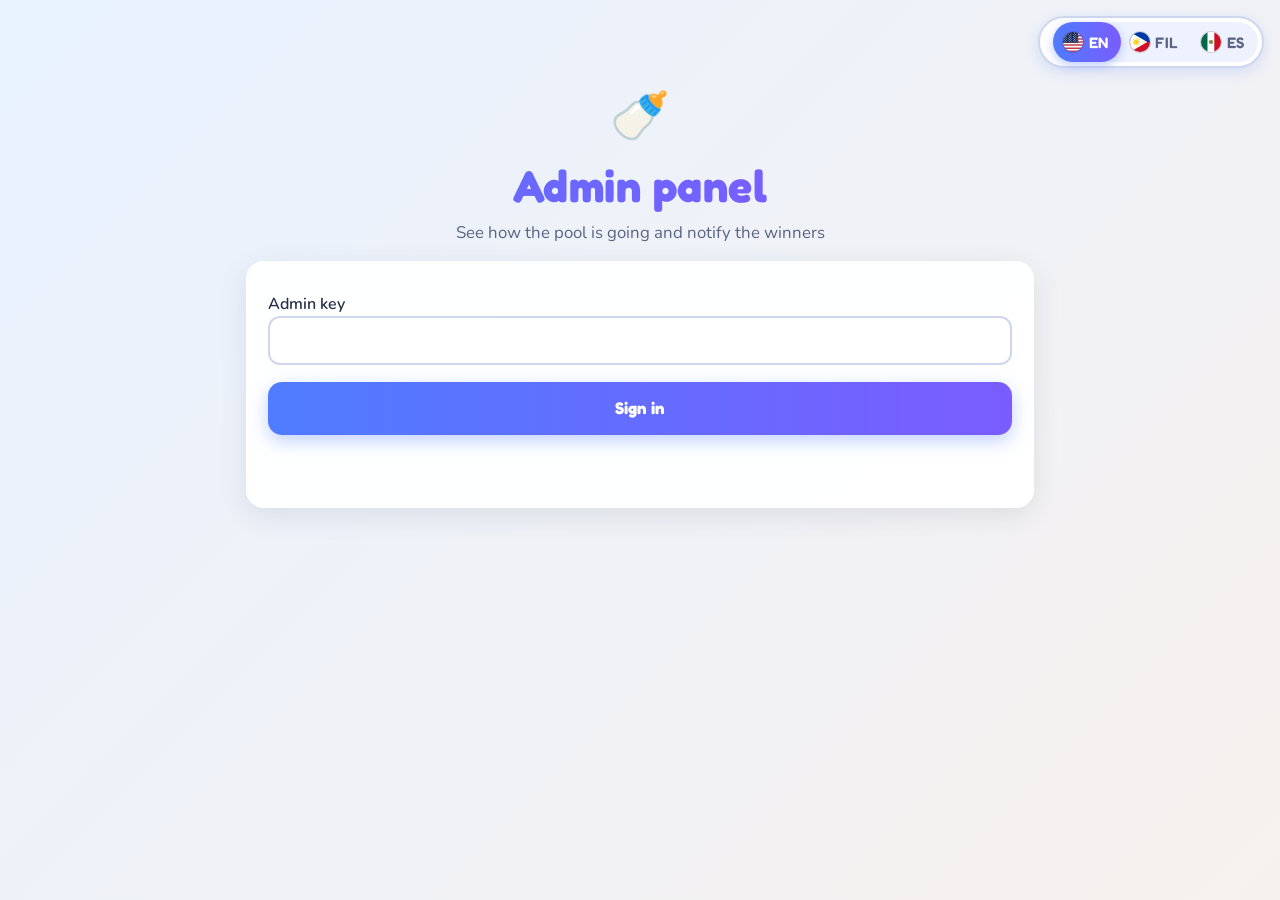
<file: public/admin.html>
<!doctype html>
<html lang="en">
<head>
  <meta charset="utf-8">
  <meta name="viewport" content="width=device-width, initial-scale=1, viewport-fit=cover">
  <meta name="robots" content="noindex">
  <title>Admin</title>
  <link rel="icon" href="favicon.svg" type="image/svg+xml">
  <meta name="theme-color" content="#4f7cff">
  <link rel="preconnect" href="https://fonts.googleapis.com">
  <link rel="preconnect" href="https://fonts.gstatic.com" crossorigin>
  <link href="https://fonts.googleapis.com/css2?family=Fredoka:wght@500;600;700&family=Nunito:wght@400;600;700&family=Caveat:wght@500;700&display=swap" rel="stylesheet">
  <link rel="stylesheet" href="styles.css">
</head>
<body class="admin">
  <div class="floaters" aria-hidden="true"><span>🎈</span><span>⭐</span><span>🧸</span><span>🎈</span><span>🧸</span><span>⭐</span></div>
  <header>
    <div id="lang"></div>
    <div class="baby" aria-hidden="true">🍼</div>
    <h1 id="title"></h1>
    <p id="subtitle"></p>
  </header>

  <main>
    <!-- Login -->
    <section id="loginCard">
      <form id="loginForm">
        <label for="token" id="tokenLabel"></label>
        <input id="token" type="password" required autocomplete="current-password">
        <button type="submit" id="enter"></button>
        <p id="loginMsg" class="admin-msg" role="status" aria-live="polite"></p>
      </form>
    </section>

    <!-- Dashboard -->
    <div id="dash" hidden>
      <section>
        <div class="admin-top">
          <h2 id="summaryTitle"></h2>
          <button type="button" class="btn-ghost" id="logout"></button>
        </div>
        <div class="stats" id="stats"></div>
        <p id="emailStatus" class="chip"></p>
      </section>

      <section>
        <h2 id="winnersTitle"></h2>
        <form id="winnersForm" class="winners-form">
          <label for="date" id="dateLabel"></label>
          <input id="date" type="date" required>
          <button type="submit" id="search"></button>
        </form>
        <div id="winnersOut" aria-live="polite"></div>
      </section>

      <section>
        <div class="admin-top">
          <h2 id="allTitle"></h2>
          <button type="button" class="btn-ghost" id="csv"></button>
        </div>
        <div id="allList"></div>
      </section>

      <section>
        <div class="admin-top">
          <h2 id="msgsTitle"></h2>
          <button type="button" class="btn-ghost" id="msgsCsv"></button>
        </div>
        <div class="msg-tools" id="msgTools">
          <label class="visually-hidden" for="msgSearch" id="msgSearchLabel"></label>
          <input id="msgSearch" type="search" maxlength="60" autocomplete="off">
          <span class="chip" id="msgCount"></span>
        </div>
        <div class="board settled" id="adminBoard"></div>
        <p id="msgsEmpty" class="board-empty" hidden></p>
        <nav class="pager" id="pager" hidden>
          <button type="button" class="pager-btn" id="pagePrev">&#8249;</button>
          <span id="pageInfo" aria-live="polite"></span>
          <button type="button" class="pager-btn" id="pageNext">&#8250;</button>
        </nav>
      </section>
    </div>
  </main>

  <dialog id="confirm">
    <form method="dialog">
      <h3 id="confirmTitle"></h3>
      <p id="confirmText"></p>
      <div class="dialog-actions">
        <button value="cancel" class="btn-ghost" id="cancel"></button>
        <button value="ok" class="btn-primary" id="ok"></button>
      </div>
    </form>
  </dialog>

  <dialog id="reader" class="reader" aria-label="Message">
    <div class="reader-stage">
      <article class="postit yellow" id="readerNote" style="--r:-1.5deg">
        <p class="postit-text" id="readerText"></p>
        <p class="postit-sign" id="readerSign"></p>
        <p class="postit-date" id="readerDate"></p>
      </article>
    </div>
    <div class="reader-nav">
      <button type="button" class="pager-btn" id="readerPrev">&#8249;</button>
      <span id="readerCount" aria-live="polite"></span>
      <button type="button" class="pager-btn" id="readerNext">&#8250;</button>
    </div>
    <button type="button" class="btn-ghost reader-close" id="readerClose"></button>
  </dialog>
  <script src="langswitch.js"></script>
  <script src="admin.js"></script>
</body>
</html>
</file>
<file: public/styles.css>
:root {
  --bg1:#e8f2ff; --bg2:#fff1e6; --ink:#27304a; --accent:#4f7cff; --accent2:#7a5cff;
  --ok:#1b7a3a; --err:#b00020; --muted:#5b6482; --card:#ffffffee;
  --font-body:"Nunito","Segoe UI",system-ui,sans-serif; --font-display:"Fredoka","Nunito","Segoe UI",system-ui,sans-serif;
}
* { box-sizing: border-box; }
html { scroll-behavior: smooth; -webkit-text-size-adjust:100%; }
button, select, input { touch-action:manipulation; -webkit-tap-highlight-color:transparent; }
body {
  margin:0; font-family: var(--font-body); color:var(--ink); line-height:1.5;
  background: linear-gradient(135deg, var(--bg1), var(--bg2), var(--bg1)); background-size: 300% 300%;
  animation: bgshift 18s ease infinite; min-height:100vh; overflow-x:hidden;
}
@keyframes bgshift { 0%,100% { background-position:0% 50%; } 50% { background-position:100% 50%; } }

/* Floating decorations */
.floaters { position:fixed; inset:0; pointer-events:none; z-index:0; overflow:hidden; }
.floaters span { position:absolute; bottom:-60px; font-size:2rem; opacity:.55; animation: rise linear infinite; }
@keyframes rise { to { transform: translateY(-115vh) rotate(25deg); } }
.floaters span:nth-child(1){ left:5%; animation-duration:16s; }
.floaters span:nth-child(2){ left:20%; animation-duration:22s; animation-delay:-6s; font-size:1.5rem; }
.floaters span:nth-child(3){ left:38%; animation-duration:18s; animation-delay:-3s; }
.floaters span:nth-child(4){ left:55%; animation-duration:25s; animation-delay:-12s; font-size:2.4rem; }
.floaters span:nth-child(5){ left:72%; animation-duration:20s; animation-delay:-8s; }
.floaters span:nth-child(6){ left:88%; animation-duration:17s; animation-delay:-2s; font-size:1.6rem; }

header, main, footer { position:relative; z-index:1; }
header { text-align:center; padding:2rem 1rem 1rem; animation: fadeDown .8s ease both; }
@keyframes fadeDown { from { opacity:0; transform:translateY(-20px); } to { opacity:1; transform:none; } }
h1, h2, th, button, .countdown, .selected { font-family: var(--font-display); }
h1 { margin:.5rem 0; letter-spacing:.01em; font-weight:700; line-height:1.15; font-size:clamp(1.8rem, 5vw, 2.8rem);
  background:linear-gradient(90deg,var(--accent),var(--accent2),#ff7ab6,var(--accent)); background-size:200% auto;
  -webkit-background-clip:text; background-clip:text; color:transparent; animation: shine 6s linear infinite; }
@keyframes shine { to { background-position:200% center; } }
h2 { font-weight:600; font-size:1.35rem; margin:.2rem 0 .5rem; }
th { font-weight:500; letter-spacing:.02em; }
#subtitle { font-size:1.05rem; max-width:560px; margin:0 auto; color:var(--muted); }
.baby { display:inline-block; font-size:3rem; animation: bob 2.4s ease-in-out infinite; }
@keyframes bob { 0%,100% { transform:translateY(0) rotate(-6deg); } 50% { transform:translateY(-10px) rotate(6deg); } }

.countdown { display:inline-block; margin-top:.75rem; padding:.4rem 1rem; border-radius:999px; background:#fff; font-weight:700;
  box-shadow:0 4px 14px rgba(79,124,255,.25); animation: pulse 2.5s ease-in-out infinite; }
@keyframes pulse { 50% { transform:scale(1.05); } }

main { max-width:820px; margin:0 auto; padding:0 1rem 2rem; display:grid; gap:1.5rem; }
section { background:var(--card); backdrop-filter:blur(6px); border-radius:18px; padding:1.1rem 1.4rem;
  box-shadow:0 8px 28px rgba(39,48,74,.10); animation: fadeUp .7s ease both; }
section:nth-child(2) { animation-delay:.15s; }
@keyframes fadeUp { from { opacity:0; transform:translateY(24px); } to { opacity:1; transform:none; } }
.muted { color:var(--muted); margin-top:0; }

.table-wrap { overflow:auto; max-height:70vh; border-radius:12px; }
table { width:100%; border-collapse:collapse; }
th { position:sticky; top:0; background:linear-gradient(90deg,var(--accent),var(--accent2)); color:#fff; padding:.6rem; text-align:center; z-index:1; }
td { padding:.45rem .5rem; text-align:center; border-bottom:1px solid #e3e8f4; transition: background .2s; }
tbody tr { opacity:0; animation: rowIn .45s ease forwards; transition: transform .2s, box-shadow .2s; }
@keyframes rowIn { from { opacity:0; transform:translateX(-12px); } to { opacity:1; transform:none; } }
tbody tr:nth-child(odd) { background:#f6f9ff; }
@media (hover:hover) { tbody tr:hover { background:#eaf0ff; transform:scale(1.01); box-shadow:0 4px 12px rgba(79,124,255,.15); } }
tr.due { background:linear-gradient(90deg,#e4f6e8,#fff3d6) !important; font-weight:700; }
tr.sel { background:#e3dcff !important; box-shadow: inset 4px 0 0 var(--accent2); animation: rowIn .45s ease forwards, glow 1.6s ease-in-out infinite; }
@keyframes glow { 50% { box-shadow: inset 4px 0 0 var(--accent2), 0 0 14px rgba(122,92,255,.5); } }

button.pick { border:2px solid var(--accent); background:#fff; color:var(--accent); border-radius:999px; padding:.25rem .85rem; font:inherit; font-weight:600; cursor:pointer;
  transition: transform .15s, background .2s, color .2s; }
@media (hover:hover) { button.pick:hover:not(:disabled) { background:var(--accent); color:#fff; transform:translateY(-2px) scale(1.06); } }
button.pick:active:not(:disabled) { transform:scale(.94); }
button.pick[aria-pressed="true"] { background:var(--accent2); border-color:var(--accent2); color:#fff; animation: pop .35s ease; }
@keyframes pop { 50% { transform:scale(1.2); } }
button.pick:disabled { border-color:#bbb; color:#6b6b6b; background:#eee; cursor:not-allowed; }

:focus-visible { outline:3px solid #ff9f1c; outline-offset:2px; }

label { display:block; margin-top:.85rem; font-weight:600; }
input, select, button { font-family:inherit; }
input, select { font-size:1rem; width:100%; padding:.65rem .8rem; border:2px solid #cfd7ee; border-radius:12px; font:inherit; background:#fff;
  transition: border-color .2s, box-shadow .2s, transform .2s; }
input:focus, select:focus { border-color:var(--accent); box-shadow:0 0 0 4px rgba(79,124,255,.18); outline:none; transform:translateY(-1px); }


.selected { font-weight:700; padding:.5rem .9rem; border-radius:12px; background:#eef2ff; display:inline-block; }
.selected.flash { animation: pop .4s ease; }

button[type=submit] { margin-top:1.1rem; width:100%; padding:.85rem 1.25rem; border:0; border-radius:14px; color:#fff; font:inherit; font-weight:700; font-size:1.05rem; cursor:pointer;
  background:linear-gradient(90deg,var(--accent),var(--accent2),#ff7ab6); background-size:200% auto;
  box-shadow:0 6px 18px rgba(79,124,255,.35); transition: transform .15s, background-position .5s, box-shadow .2s; }
@media (hover:hover) { button[type=submit]:hover:not(:disabled) { background-position:right center; transform:translateY(-2px); box-shadow:0 10px 24px rgba(122,92,255,.4); } }
button[type=submit]:active:not(:disabled) { transform:scale(.97); }
button[type=submit]:disabled { opacity:.65; cursor:wait; }

#msg { min-height:1.5em; font-weight:600; }
#msg.ok { color:var(--ok); animation: pop .4s ease; }
#msg.error { color:var(--err); animation: shake .4s ease; }
@keyframes shake { 20%,60% { transform:translateX(-6px); } 40%,80% { transform:translateX(6px); } }

#confetti { position:fixed; inset:0; width:100%; height:100%; pointer-events:none; z-index:50; }
footer { text-align:center; padding:1rem 1rem 2rem; color:var(--muted); }
.visually-hidden { position:absolute; width:1px; height:1px; overflow:hidden; clip:rect(0 0 0 0); }



/* Sticky "continue" bar (mobile only) */
.bar { display:none; }
.bar[hidden] { display:none !important; }

/* ---------- Mobile ---------- */
@media (max-width:640px) {
  body { min-height:100dvh; animation:none; background:linear-gradient(160deg,var(--bg1),var(--bg2)); }
  header { padding:calc(1rem + env(safe-area-inset-top)) 1rem .5rem; }

  .baby { font-size:2.4rem; }
  .countdown { font-size:.95rem; }
  main { padding:0 .75rem calc(6rem + env(safe-area-inset-bottom)); gap:1rem; }
  section { padding:1rem .9rem; border-radius:16px; backdrop-filter:none; background:#fff; }
  .floaters span:nth-child(n+4) { display:none; }

  /* Table -> cards, page scroll instead of nested scroll */
  .table-wrap { max-height:none; overflow:visible; }
  table, thead, tbody, tr, td { display:block; }
  thead { position:absolute; width:1px; height:1px; overflow:hidden; clip:rect(0 0 0 0); }
  tbody tr { display:grid; grid-template-columns:auto 1fr auto; grid-template-rows:1fr auto; grid-template-areas:"date day act" "who who act";
    column-gap:.5rem; align-items:center; align-content:center; min-height:64px; padding:.6rem .75rem; margin-bottom:.5rem; border:1px solid #e3e8f4; border-radius:14px; background:#fff; }
  tbody tr:nth-child(odd) { background:#fff; }
  td { border:0; padding:.1rem 0; text-align:left; }
  td:empty { display:none; }
  .c-date { grid-area:date; font-family:var(--font-display); font-weight:600; font-size:1.1rem; }
  .c-day { grid-area:day; color:var(--muted); }
  .c-who { grid-area:who; font-size:.95rem; overflow-wrap:anywhere; }
  .c-act { grid-area:act; align-self:center; }
  tr.due { border-color:#7cc58d; }
  tr.sel { border-color:var(--accent2); }
  button.pick { min-width:92px; min-height:44px; padding:.4rem 1rem; font-size:1rem; }
  input, select { min-height:48px; }
  button[type=submit] { min-height:52px; }
  .selected { display:block; }

  .bar { display:flex; position:fixed; left:.75rem; right:.75rem; bottom:calc(.75rem + env(safe-area-inset-bottom)); z-index:40;
    align-items:center; justify-content:space-between; gap:.75rem; padding:.6rem .6rem .6rem 1rem;
    background:#27304a; color:#fff; border-radius:18px; box-shadow:0 10px 30px rgba(0,0,0,.3); animation: barUp .35s ease both; }
  .bar span { font-family:var(--font-display); font-weight:500; }
  .bar button { min-height:44px; padding:.4rem 1.1rem; border:0; border-radius:12px; background:linear-gradient(90deg,var(--accent),var(--accent2)); color:#fff; font:inherit; font-family:var(--font-display); font-weight:600; }
  @keyframes barUp { from { transform:translateY(120%); opacity:0; } to { transform:none; opacity:1; } }
  footer { padding-bottom:calc(5rem + env(safe-area-inset-bottom)); }
}
@media (prefers-reduced-motion: reduce) {
  *, *::before, *::after { animation: none !important; transition: none !important; scroll-behavior:auto !important; }
  tbody tr { opacity:1; }
  .floaters { display:none; }
}

tbody.settled tr { opacity:1; animation:none; }
tbody.settled tr.sel { animation: glow 1.6s ease-in-out infinite; }

button.pick, button[type=submit] { font-family: var(--font-display); }

/* ---------- Admin ---------- */
body.admin main > * { min-width:0; }
.admin-top { display:flex; align-items:center; justify-content:space-between; gap:.75rem; flex-wrap:wrap; }
.admin-top h2 { margin:0; }
.btn-ghost { border:2px solid var(--accent); background:#fff; color:var(--accent); border-radius:999px; padding:.4rem 1rem; min-height:44px; font-family:var(--font-display); font-weight:600; cursor:pointer; }
.btn-primary { border:0; background:linear-gradient(90deg,var(--accent),var(--accent2)); color:#fff; border-radius:12px; padding:.6rem 1.2rem; min-height:44px; font-family:var(--font-display); font-weight:600; cursor:pointer; }
.stats { display:grid; grid-template-columns:repeat(3,1fr); gap:.75rem; margin:1rem 0 .5rem; }
.stat { background:#eef2ff; border-radius:14px; padding:.75rem; text-align:center; display:flex; flex-direction:column; }
.stat strong { font-family:var(--font-display); font-size:1.8rem; color:var(--accent2); line-height:1.1; }
.stat span { font-size:.85rem; color:var(--muted); }
.chip { display:inline-block; padding:.2rem .7rem; border-radius:999px; background:#eef2ff; color:var(--ink); font-size:.85rem; margin:.25rem 0; overflow-wrap:anywhere; }
.chip-ok { background:#e4f6e8; color:#1b5e20; }
.chip-warn { background:#fff3d6; color:#7a4b00; }
.winners-form { display:grid; gap:.25rem; }
.admin-msg { min-height:1.5em; font-weight:600; overflow-wrap:anywhere; }
.admin-msg.ok { color:var(--ok); }
.admin-msg.err { color:var(--err); }
.winner-list { list-style:none; margin:.5rem 0 1rem; padding:0; display:grid; gap:.6rem; }
.winner { display:grid; grid-template-columns:auto 1fr auto; gap:.25rem .75rem; align-items:center; padding:.75rem; border:1px solid #e3e8f4; border-radius:14px; background:#fff; animation: fadeUp .4s ease both; }
.trophy { font-size:1.6rem; }
.winner-info { display:flex; flex-direction:column; min-width:0; }
.winner-info strong, .person-mail { overflow-wrap:anywhere; }
.person-mail { color:var(--muted); font-size:.9rem; }
.winner-state { grid-column:1 / -1; font-weight:600; font-size:.9rem; overflow-wrap:anywhere; }
.winner-state.ok { color:var(--ok); }
.winner-state.err { color:var(--err); }
.group { border:1px solid #e3e8f4; border-radius:14px; margin-bottom:.6rem; overflow:hidden; background:#fff; }
.group-head { display:flex; justify-content:space-between; align-items:center; gap:.5rem; flex-wrap:wrap; padding:.6rem .8rem; background:#f6f9ff; }
.person { display:flex; flex-direction:column; padding:.5rem .8rem; border-top:1px solid #eef1f8; }
.person-name { font-weight:700; }
dialog { border:0; border-radius:18px; padding:1.25rem; max-width:min(92vw,420px); box-shadow:0 20px 50px rgba(0,0,0,.3); font-family:var(--font-body); color:var(--ink); }
dialog::backdrop { background:rgba(20,25,45,.55); backdrop-filter:blur(2px); }
dialog h3 { margin:0 0 .5rem; font-family:var(--font-display); }
.dialog-actions { display:flex; gap:.75rem; justify-content:flex-end; margin-top:1rem; }
@media (max-width:640px) {
  .stats { gap:.5rem; }
  .stat strong { font-size:1.5rem; }
  .dialog-actions { flex-direction:column-reverse; }
  .dialog-actions button { width:100%; }
}
.send-btn { width:100%; min-height:52px; font-size:1.05rem; }

/* Language switcher: rounded 3-option toggle */
header { position:relative; padding-top:5rem; }
.lang-switch { position:absolute; top:1rem; right:1rem; z-index:5; display:flex; align-items:center; gap:.45rem; padding:4px 4px 4px .8rem;
  background:#fff; border:2px solid #cfd7ee; border-radius:999px; box-shadow:0 4px 14px rgba(79,124,255,.18); }
.lang-switch .globe { font-size:1.05rem; line-height:1; }
.lang-switch .seg { position:relative; display:grid; grid-template-columns:repeat(var(--n,3),1fr); border-radius:999px; background:#eef2ff; }
.lang-switch .thumb { position:absolute; top:0; bottom:0; left:0; width:calc(100% / var(--n,3)); border-radius:999px;
  background:linear-gradient(90deg,var(--accent),var(--accent2)); box-shadow:0 3px 10px rgba(79,124,255,.4);
  transform:translateX(calc(var(--i,0) * 100%)); transition:transform .35s cubic-bezier(.34,1.4,.64,1); }
.lang-switch button { position:relative; z-index:1; min-width:44px; min-height:40px; padding:0 .7rem; border:0; border-radius:999px; background:transparent;
  font-family:var(--font-display); font-weight:600; font-size:.95rem; letter-spacing:.02em; color:var(--muted); cursor:pointer; transition:color .25s; }
.lang-switch button[aria-checked="true"] { color:#fff; }
@media (hover:hover) { .lang-switch button[aria-checked="false"]:hover { color:var(--accent); } }
.lang-switch button:focus-visible { outline:3px solid #ff9f1c; outline-offset:1px; }
@media (max-width:640px) {
  header { padding-top:calc(4.6rem + env(safe-area-inset-top)); }
  .lang-switch { top:calc(.75rem + env(safe-area-inset-top)); right:.75rem; }
}
@media (max-width:339px) {
  header { padding-top:calc(1rem + env(safe-area-inset-top)); }
  .lang-switch { position:relative; top:auto; right:auto; margin:0 auto 1rem; width:max-content; }
}
@media (prefers-reduced-motion: reduce) { .lang-switch .thumb { transition:none !important; } }
/* ---------- Welcome / language chooser (first visit) ---------- */
.welcome { position:fixed; inset:0; z-index:100; display:none; align-items:center; justify-content:center; overflow-y:auto;
  padding:calc(1.5rem + env(safe-area-inset-top)) 1.25rem calc(1.5rem + env(safe-area-inset-bottom));
  background:linear-gradient(135deg,#dbe8ff,#fff1e6 55%,#e6defe); background-size:200% 200%; animation: bgshift 14s ease infinite, welcomeIn .5s ease both; }
html.no-lang .welcome { display:flex; }
html.no-lang body { overflow:hidden; }
.welcome .floaters { z-index:0; }
.welcome-card { position:relative; z-index:1; width:min(100%,440px); margin:auto; text-align:center; }
.welcome .baby { font-size:3.4rem; }
.welcome h2 { margin:.25rem 0 0; font-family:var(--font-display); font-weight:700; font-size:clamp(2.2rem,8vw,3rem); line-height:1.1;
  background:linear-gradient(90deg,var(--accent),var(--accent2),#ff7ab6,var(--accent)); background-size:200% auto; -webkit-background-clip:text; background-clip:text; color:transparent; animation: shine 6s linear infinite; }
.welcome-sub { margin:.25rem 0 1.25rem; color:var(--muted); font-size:1.05rem; }
.welcome-ask { margin:0 0 1rem; font-family:var(--font-display); font-weight:500; font-size:1.2rem; }
.welcome-ask span { font-family:var(--font-body); font-size:.9rem; color:var(--muted); font-weight:600; }
.choices { display:grid; gap:.8rem; }
.choice { display:flex; align-items:center; justify-content:space-between; gap:1rem; min-height:72px; padding:.8rem 1.25rem; text-align:left;
  background:#fff; color:var(--ink); border:2px solid #cfd7ee; border-radius:22px; box-shadow:0 6px 18px rgba(79,124,255,.15); cursor:pointer;
  opacity:0; animation: fadeUp .5s ease forwards; transition: transform .15s, border-color .2s, box-shadow .2s; }
.choice:nth-child(1) { animation-delay:.15s; } .choice:nth-child(2) { animation-delay:.25s; } .choice:nth-child(3) { animation-delay:.35s; }
.choice strong { font-family:var(--font-display); font-weight:600; font-size:1.5rem; }
.choice span { color:var(--accent); font-weight:700; }
.choice:active { transform:scale(.97); }
@media (hover:hover) { .choice:hover { transform:translateY(-3px); border-color:var(--accent); box-shadow:0 12px 26px rgba(79,124,255,.28); } }
.choice:focus-visible { outline:3px solid #ff9f1c; outline-offset:3px; }
.welcome.leaving { animation: welcomeOut .45s ease forwards; }
@keyframes welcomeIn { from { opacity:0; } to { opacity:1; } }
@keyframes welcomeOut { to { opacity:0; transform:scale(1.04); } }
@media (prefers-reduced-motion: reduce) { .choice { opacity:1; } }
/* ---------- Calendar view ---------- */
.view-toggle { display:inline-flex; padding:4px; margin:.25rem 0 1rem; background:#eef2ff; border-radius:999px; }
.view-toggle button { min-height:40px; padding:0 1.1rem; border:0; border-radius:999px; background:transparent; color:var(--muted);
  font-family:var(--font-display); font-weight:600; font-size:.95rem; cursor:pointer; transition: background .25s, color .25s, box-shadow .25s; }
.view-toggle button[aria-pressed="true"] { background:linear-gradient(90deg,var(--accent),var(--accent2)); color:#fff; box-shadow:0 3px 10px rgba(79,124,255,.35); }
.cal-title { margin:1rem 0 .4rem; font-family:var(--font-display); font-weight:600; font-size:1.15rem; }
.cal-grid { display:grid; grid-template-columns:repeat(7,minmax(0,1fr)); gap:5px; }
.cal-dow { text-align:center; font-size:.8rem; font-weight:700; color:var(--muted); padding-bottom:2px; }
.cal-day { position:relative; display:flex; flex-direction:column; align-items:center; justify-content:center; gap:4px; min-height:54px; padding:4px 0;
  background:#fff; color:var(--ink); border:2px solid #e3e8f4; border-radius:14px; cursor:pointer; font-family:var(--font-display);
  transition: transform .15s, border-color .2s, background .2s, box-shadow .2s; }
.cal-day .n { font-weight:600; font-size:1.05rem; line-height:1; }
.cal-day .dots { display:flex; gap:3px; }
.cal-day .dots i { width:7px; height:7px; border-radius:50%; background:#dfe5f5; }
.cal-day .dots i.on { background:var(--accent2); }
.cal-day .flag { position:absolute; top:1px; right:3px; font-size:.7rem; line-height:1; }
.cal-day.due { border-color:#7cc58d; background:#f1fbf3; }
.cal-day.full { background:#eef0f6; color:#6b7390; cursor:default; }
.cal-day.full .dots i.on { background:#9aa3bd; }
.cal-day.detail { border-color:var(--accent); }
.cal-day.sel { background:#e3dcff; border-color:var(--accent2); animation: pop .35s ease; }
.cal-day.sel .dots i.on { background:var(--accent2); }
@media (hover:hover) { .cal-day:not(.full):hover { transform:translateY(-2px); border-color:var(--accent); box-shadow:0 6px 14px rgba(79,124,255,.2); } }
.cal-day:active:not(.full) { transform:scale(.95); }
.cal-detail { margin-top:1rem; padding:.9rem 1rem; background:#f6f9ff; border-radius:16px; animation: fadeUp .3s ease both; }
.cal-detail p { margin:0; }
.cal-detail-head { display:flex; align-items:center; justify-content:space-between; gap:.5rem; flex-wrap:wrap; margin-bottom:.35rem; }
.cal-names { list-style:none; margin:.4rem 0 0; padding:0; display:flex; flex-wrap:wrap; gap:.4rem; }
.cal-names li { padding:.25rem .8rem; background:#fff; border:1px solid #dfe5f5; border-radius:999px; font-weight:600; overflow-wrap:anywhere; }
@media (max-width:640px) { .cal-grid { gap:4px; } .cal-day { min-height:50px; border-radius:12px; } }
/* ---------- Due date highlight ---------- */
.due-legend { display:inline-block; margin:.1rem 0 .6rem; padding:.3rem .9rem; border-radius:999px; font-weight:700; font-size:.95rem;
  background:linear-gradient(90deg,#fff1c2,#ffdca0); color:#6b4300; border:1px solid #f5c26b; }
.cal-day.due { background:linear-gradient(145deg,#fff6d6,#ffe2a6); border-color:#f5a524; box-shadow:0 0 0 0 rgba(245,165,36,.55); animation: duePulse 2.4s ease-out infinite; }
.cal-day.due .flag { top:0; right:2px; font-size:.85rem; animation: bob 2.4s ease-in-out infinite; }
.cal-day.due.sel { background:#e3dcff; }
@keyframes duePulse { 0% { box-shadow:0 0 0 0 rgba(245,165,36,.55); } 70%,100% { box-shadow:0 0 0 9px rgba(245,165,36,0); } }
tr.due { background:linear-gradient(90deg,#fff1c2,#ffe2a6) !important; box-shadow: inset 5px 0 0 #f5a524; }
.chip-due { background:linear-gradient(90deg,#fff1c2,#ffdca0); color:#6b4300; font-weight:700; }
@media (max-width:640px) { tr.due { border-color:#f5a524; } }

/* ---------- Rules ---------- */
.view-row { display:flex; align-items:center; justify-content:space-between; gap:.75rem; flex-wrap:wrap; }
.view-row .view-toggle { margin:.25rem 0 1rem; }
.view-row .btn-ghost { margin:.25rem 0 1rem; }
dialog.rules { width:min(92vw,460px); max-height:88dvh; overflow-y:auto; padding:1.25rem 1.25rem 1rem; animation: dialogIn .35s cubic-bezier(.34,1.3,.64,1) both; }
dialog.rules h3 { font-size:1.6rem; margin:0 0 .75rem; text-align:center;
  background:linear-gradient(90deg,var(--accent),var(--accent2),#ff7ab6); -webkit-background-clip:text; background-clip:text; color:transparent; }
.rules-list { list-style:none; margin:0 0 1rem; padding:0; display:grid; gap:.5rem; }
.rules-list li { padding:.65rem .85rem; background:#f6f9ff; border-radius:14px; line-height:1.4; }
.rules-list li.prize { background:linear-gradient(90deg,#fff1c2,#ffdca0); color:#6b4300; font-weight:700; }
#rulesOk { width:100%; min-height:52px; font-size:1.05rem; }
@keyframes dialogIn { from { opacity:0; transform:translateY(24px) scale(.94); } to { opacity:1; transform:none; } }
@media (prefers-reduced-motion: reduce) { .cal-day.due, .cal-day.due .flag { animation:none !important; } }.cal-day.due .flag { top:-9px; right:-7px; font-size:1rem; padding:2px; line-height:1; background:#fff; border:1px solid #f5c26b; border-radius:50%; box-shadow:0 2px 6px rgba(245,165,36,.4); z-index:2; }

/* ---------- Hero banner ---------- */
.hero { position:relative; z-index:1; max-width:820px; margin:0 auto; overflow:hidden; border-radius:0 0 28px 28px; box-shadow:0 12px 32px rgba(39,48,74,.18);
  background:#dbe8ff; aspect-ratio:3 / 2; animation: fadeDown .8s ease both; }
.hero > img { display:block; width:100%; height:100%; object-fit:cover; transform-origin:70% 40%; animation: kenburns 24s ease-in-out infinite alternate; }
@keyframes kenburns { from { transform:scale(1); } to { transform:scale(1.06); } }
body:not(.admin) header { padding-top:1.25rem; }
@media (max-width:640px) {
  body:not(.admin) header { padding-top:1rem; }
  .hero { border-radius:0 0 22px 22px; }
}
@media (min-width:821px) { .hero { margin-top:1rem; border-radius:28px; } }
@media (prefers-reduced-motion: reduce) { .hero > img { animation:none !important; } }

/* ---------- Flags ---------- */
.flag { display:inline-block; width:20px; height:20px; flex:none; border-radius:50%; object-fit:cover; box-shadow:0 0 0 1px rgba(0,0,0,.14); vertical-align:middle; }
.lang-switch button { display:inline-flex; align-items:center; justify-content:center; gap:.35rem; padding:0 .7rem 0 .55rem; }
.choice strong { display:inline-flex; align-items:center; gap:.7rem; }
.choice .flag { width:34px; height:34px; box-shadow:0 0 0 1px rgba(0,0,0,.14), 0 3px 8px rgba(0,0,0,.12); }

/* ---------- Footer credit ---------- */
footer { font-family:var(--font-display); font-weight:500; font-size:1rem; }

/* ---------- Welcome screen: main page with banner ---------- */
.welcome-hero { display:block; width:100%; max-height:30vh; aspect-ratio:3 / 2; object-fit:cover; object-position:70% 40%; margin:0 auto .9rem;
  border-radius:24px; box-shadow:0 12px 28px rgba(39,48,74,.22); animation: fadeDown .7s ease both; }
.choice.last { border-color:var(--accent2); box-shadow:0 8px 22px rgba(122,92,255,.28); }
@media (max-height:700px) { .welcome-hero { max-height:22vh; } }

/* ---------- Form errors ---------- */
.field-error { display:flex; align-items:flex-start; gap:.4rem; margin:.4rem 0 0; font-size:.92rem; font-weight:700; line-height:1.35; color:var(--err); animation: errIn .25s ease both; }
.field-error[hidden] { display:none; }
.field-error::before { content:"!"; flex:none; display:inline-flex; align-items:center; justify-content:center; width:1.15rem; height:1.15rem; margin-top:.1rem;
  border-radius:50%; background:var(--err); color:#fff; font-size:.75rem; font-weight:800; }
input[aria-invalid="true"] { border-color:var(--err); background:#fff6f7; box-shadow:0 0 0 3px rgba(176,0,32,.14); animation: shake .4s ease; }
input[aria-invalid="true"]:focus { border-color:var(--err); box-shadow:0 0 0 4px rgba(176,0,32,.22); }
#pickError { margin:.25rem 0 .75rem; padding:.55rem .8rem; background:#fff0f2; border:1px solid #f3b6c0; border-radius:12px; }
#dateError { margin:.25rem 0 .5rem; }
.needs-date { border-radius:16px; animation: needsDate 1.6s ease both; }
@keyframes errIn { from { opacity:0; transform:translateY(-4px); } to { opacity:1; transform:none; } }
@keyframes needsDate { 0%,100% { box-shadow:0 0 0 0 rgba(176,0,32,0); } 20%,60% { box-shadow:0 0 0 4px rgba(176,0,32,.35); } 40%,80% { box-shadow:0 0 0 4px rgba(176,0,32,.12); } }
#msg.error { padding:.5rem .8rem; background:#fff0f2; border:1px solid #f3b6c0; border-radius:12px; }
#msg:empty { padding:0; border:0; background:none; }
@media (prefers-reduced-motion: reduce) { input[aria-invalid="true"], .needs-date, .field-error { animation:none !important; } }

/* ---------- Message board (cork board + post-its) ---------- */
.board { display:grid; grid-template-columns:repeat(auto-fill,minmax(160px,1fr)); gap:1.5rem 1.2rem; padding:1.7rem 1.2rem 1.4rem; margin:.5rem 0 1rem;
  border:10px solid #a9743f; border-radius:18px; background-color:#d9aa6e;
  background-image: radial-gradient(rgba(110,64,20,.22) 1px, transparent 1.6px), radial-gradient(rgba(255,255,255,.16) 1px, transparent 1.6px), radial-gradient(rgba(90,50,10,.12) 2px, transparent 2.6px);
  background-size:13px 13px, 21px 21px, 33px 33px; background-position:0 0, 6px 9px, 14px 4px;
  box-shadow: inset 0 3px 12px rgba(0,0,0,.28), 0 8px 22px rgba(60,35,10,.25); }
.board[hidden] { display:none; }
.board-empty { margin:.5rem 0 1rem; padding:1.2rem; text-align:center; font-weight:700; color:var(--muted); background:#f6f9ff; border:2px dashed #cfd7ee; border-radius:16px; }
.board-empty[hidden] { display:none; }

.postit { position:relative; margin:0; padding:1.5rem 1rem .9rem; min-height:150px; display:flex; flex-direction:column; gap:.6rem;
  color:#2b2b3a; font-family:"Caveat","Comic Sans MS",cursive; background:#fff59d; border-radius:2px 2px 18px 2px; box-shadow:2px 7px 12px rgba(0,0,0,.28);
  transform:rotate(var(--r,0deg)); transform-origin:50% 0; opacity:0; animation: postDrop .6s cubic-bezier(.34,1.4,.64,1) both; transition: transform .2s, box-shadow .2s; }
.postit::before { content:""; position:absolute; top:-12px; left:50%; width:58px; height:22px; transform:translateX(-50%) rotate(-3deg);
  background:rgba(255,255,255,.62); box-shadow:0 1px 3px rgba(0,0,0,.18); }
.postit-text { margin:0; flex:1; font-size:1.45rem; line-height:1.15; white-space:pre-wrap; overflow-wrap:anywhere; }
.postit-sign { margin:0; font-size:1.35rem; font-weight:700; text-align:right; overflow-wrap:anywhere; }
.postit.yellow { background:#fff59d; } .postit.pink { background:#ffc1d9; } .postit.blue { background:#b9dcff; }
.postit.green { background:#c8f0b8; } .postit.orange { background:#ffd0a1; }
@media (hover:hover) { .postit:hover { transform:rotate(0deg) scale(1.04); z-index:2; box-shadow:4px 12px 20px rgba(0,0,0,.35); } }
.board.settled .postit:not(.fresh) { animation:none; opacity:1; }
.postit.fresh { animation: postDrop .8s cubic-bezier(.34,1.4,.64,1) both, freshGlow 2.4s ease .8s 1; }
@keyframes postDrop { from { opacity:0; transform:translateY(-34px) rotate(calc(var(--r,0deg) + 9deg)) scale(1.12); } to { opacity:1; transform:rotate(var(--r,0deg)); } }
@keyframes freshGlow { 0%,100% { filter:none; } 50% { filter:brightness(1.08) drop-shadow(0 0 10px rgba(255,255,255,.95)); } }
.leave-btn { width:100%; min-height:52px; font-size:1.05rem; margin-top:.25rem; }

/* ---------- Message dialog ---------- */
dialog.msg-dialog { width:min(94vw,480px); max-height:92dvh; overflow-y:auto; padding:1.25rem; animation: dialogIn .35s cubic-bezier(.34,1.3,.64,1) both; }
dialog.msg-dialog h3 { font-size:1.5rem; margin:0 0 .25rem; text-align:center; }
dialog.msg-dialog .muted { text-align:center; margin:0 0 .25rem; }
.postit-preview { display:flex; justify-content:center; margin:1.1rem 0 .5rem; padding:1.2rem 0 .8rem; border-radius:14px;
  background-color:#d9aa6e; background-image: radial-gradient(rgba(110,64,20,.22) 1px, transparent 1.6px); background-size:13px 13px; box-shadow: inset 0 2px 8px rgba(0,0,0,.25); }
.postit-preview .postit { width:min(78%,230px); min-height:120px; animation:none; opacity:1; }
textarea { width:100%; min-height:110px; padding:.65rem .8rem; border:2px solid #cfd7ee; border-radius:12px; font-family:inherit; font-size:1rem; line-height:1.4; background:#fff; resize:vertical;
  transition: border-color .2s, box-shadow .2s; }
textarea:focus { border-color:var(--accent); box-shadow:0 0 0 4px rgba(79,124,255,.18); outline:none; }
textarea[aria-invalid="true"] { border-color:var(--err); background:#fff6f7; box-shadow:0 0 0 3px rgba(176,0,32,.14); }
.msg-count { margin:.2rem 0 0; text-align:right; font-size:.8rem; color:var(--muted); }
.colors { display:flex; flex-wrap:wrap; align-items:center; gap:.6rem; margin:.9rem 0 0; padding:0; border:0; }
.colors legend { width:100%; margin:0 0 .4rem; padding:0; font-weight:600; }
.swatch { position:relative; display:inline-block; margin:0; cursor:pointer; }
.swatch input { position:absolute; inset:0; width:100%; height:100%; margin:0; padding:0; opacity:0; cursor:pointer; }
.swatch span { display:block; width:42px; height:42px; border-radius:10px; border:3px solid #fff; box-shadow:0 0 0 1px rgba(0,0,0,.2), 0 3px 6px rgba(0,0,0,.2); transition: transform .15s, box-shadow .15s; }
.swatch input:checked + span { box-shadow:0 0 0 3px var(--accent2), 0 3px 8px rgba(0,0,0,.25); transform:scale(1.1); }
.swatch input:focus-visible + span { outline:3px solid #ff9f1c; outline-offset:2px; }
.swatch.yellow span { background:#fff59d; } .swatch.pink span { background:#ffc1d9; } .swatch.blue span { background:#b9dcff; }
.swatch.green span { background:#c8f0b8; } .swatch.orange span { background:#ffd0a1; }
.msg-dialog .dialog-actions { align-items:stretch; }
.msg-dialog .dialog-actions button { margin:0; width:auto; flex:1; }
.msg-dialog .dialog-actions button[type=submit] { flex:1.6; }

@media (max-width:640px) {
  .board { grid-template-columns:repeat(2,minmax(0,1fr)); gap:1.4rem .8rem; padding:1.4rem .7rem 1rem; border-width:8px; }
  .postit { padding:1.4rem .75rem .75rem; min-height:130px; }
  .postit-text { font-size:1.3rem; }
  .postit-sign { font-size:1.2rem; }
  .msg-dialog .dialog-actions { flex-direction:column-reverse; }
  .msg-dialog .dialog-actions button, .msg-dialog .dialog-actions button[type=submit] { width:100%; flex:none; }
}
@media (prefers-reduced-motion: reduce) { .postit, .postit.fresh { animation:none !important; opacity:1; } }

/* ---------- Admin: delete on post-its ---------- */
.postit-date { margin:0; text-align:right; font-family:var(--font-body); font-size:.72rem; font-weight:700; opacity:.65; }
.postit-del { align-self:flex-start; margin-top:.15rem; min-height:32px; padding:0 .65rem; border:1px solid rgba(0,0,0,.28); border-radius:999px;
  background:rgba(255,255,255,.78); color:#5a1020; font-family:var(--font-body); font-size:.75rem; font-weight:700; cursor:pointer; }
.postit-del.armed { background:var(--err); border-color:var(--err); color:#fff; }
.postit-del:disabled { opacity:.6; cursor:wait; }

/* ---------- Developer credit (footer) ---------- */
footer { display:flex; flex-direction:column; align-items:center; gap:.6rem; }
footer p { margin:0; }
.dev-pic { display:block; width:min(250px,68%); height:auto; aspect-ratio:3 / 2; object-fit:cover; border-radius:22px; transform:rotate(-2deg);
  box-shadow:0 10px 24px rgba(39,48,74,.22); border:3px solid #fff; transition: transform .25s cubic-bezier(.34,1.4,.64,1); }
@media (hover:hover) { .dev-pic:hover { transform:rotate(2deg) scale(1.05); } }
@media (prefers-reduced-motion: reduce) { .dev-pic { transition:none; } }

/* ---------- Layout: data first, date next, submit at the end ---------- */
main > form { display:grid; gap:1.5rem; }
main > form > section { min-width:0; }
.submit-area { margin-top:1.1rem; padding-top:1rem; border-top:2px dashed #e3e8f4; }
.submit-area .selected { display:block; margin:0 0 .5rem; }

/* ---------- Message board: compact preview + "see all" ---------- */
.view-all { width:100%; margin:.25rem 0 .5rem; }
.view-all[hidden] { display:none; }
dialog.all-msgs { width:min(96vw,900px); max-height:92dvh; padding:1rem; overflow:hidden; }
dialog.all-msgs[open] { display:flex; flex-direction:column; animation: dialogIn .35s cubic-bezier(.34,1.3,.64,1) both; }
.all-head { display:flex; align-items:center; justify-content:space-between; gap:.75rem; margin-bottom:.75rem; }
.all-head h3 { margin:0; font-size:1.4rem; }
.all-msgs .board { margin:0; overflow-y:auto; max-height:calc(92dvh - 7rem); }

/* ---------- Sticky "send" bar also on desktop ---------- */
@keyframes barUpDesktop { from { transform:translateY(120%); opacity:0; } to { transform:none; opacity:1; } }
@media (min-width:641px) {
  .bar { display:flex; position:fixed; left:0; right:0; margin:0 auto; width:min(560px, calc(100% - 2rem)); bottom:1rem; z-index:40;
    align-items:center; justify-content:space-between; gap:.75rem; padding:.6rem .6rem .6rem 1.1rem;
    background:#27304a; color:#fff; border-radius:18px; box-shadow:0 10px 30px rgba(0,0,0,.3); animation: barUpDesktop .35s ease both; }
  .bar span { font-family:var(--font-display); font-weight:500; }
  .bar button { min-height:44px; padding:.4rem 1.2rem; border:0; border-radius:12px; cursor:pointer; color:#fff;
    background:linear-gradient(90deg,var(--accent),var(--accent2)); font-family:var(--font-display); font-weight:600; font-size:1rem; }
}

/* ---------- Banner: shorter on wide screens ---------- */
@media (min-width:641px) {
  .hero { aspect-ratio:2.15 / 1; max-height:380px; }
  .hero > img { object-position:50% 70%; }
}

/* ---------- Public page: message card (the board lives only in /admin) ---------- */
.msg-card { text-align:center; }
.msg-card .muted { margin:.25rem auto .75rem; max-width:42ch; }
.msg-card .admin-msg { min-height:0; }

/* ---------- Admin: paged cork board ---------- */
.msg-tools { display:flex; align-items:center; gap:.6rem; flex-wrap:wrap; margin:.25rem 0 .5rem; }
.msg-tools input { flex:1 1 220px; min-height:44px; }
#adminBoard .postit { cursor:pointer; }
#adminBoard .postit-text { display:-webkit-box; -webkit-line-clamp:6; -webkit-box-orient:vertical; overflow:hidden; }
#adminBoard .postit:focus-visible { outline:3px solid #ff9f1c; outline-offset:3px; }
.pager { display:flex; align-items:center; justify-content:center; gap:.9rem; margin:.4rem 0 .25rem; font-family:var(--font-display); font-weight:600; }
.pager[hidden] { display:none; }
.pager-btn { width:46px; height:46px; border:2px solid var(--accent); border-radius:50%; background:#fff; color:var(--accent); font-size:1.7rem; line-height:1; cursor:pointer;
  display:inline-flex; align-items:center; justify-content:center; padding:0 0 .2rem; transition: transform .15s, background .2s, color .2s; }
.pager-btn:disabled { border-color:#cfd7ee; color:#b5bdd6; cursor:not-allowed; }
@media (hover:hover) { .pager-btn:not(:disabled):hover { background:var(--accent); color:#fff; transform:scale(1.08); } }
.pager-btn:active:not(:disabled) { transform:scale(.94); }

/* ---------- Admin: reading mode ---------- */
dialog.reader { width:min(94vw,520px); max-height:94dvh; overflow-y:auto; padding:1.1rem 1rem 1rem; border:8px solid #a9743f; background-color:#d9aa6e;
  background-image: radial-gradient(rgba(110,64,20,.22) 1px, transparent 1.6px), radial-gradient(rgba(255,255,255,.16) 1px, transparent 1.6px);
  background-size:13px 13px, 21px 21px; background-position:0 0, 6px 9px; animation: dialogIn .35s cubic-bezier(.34,1.3,.64,1) both; }
dialog.reader::backdrop { background:rgba(30,18,6,.7); }
.reader-stage { padding:1.4rem .4rem .8rem; }
.reader .postit { width:min(100%,430px); margin:0 auto; min-height:260px; padding:2rem 1.5rem 1.1rem; animation:none; opacity:1; }
.reader .postit-text { font-size:2.1rem; line-height:1.15; flex:1; }
.reader .postit-sign { font-size:1.9rem; }
.reader .postit.flip { animation: readerIn .3s ease both; }
@keyframes readerIn { from { opacity:0; transform:translateX(26px) rotate(calc(var(--r,0deg) + 4deg)); } to { opacity:1; transform:rotate(var(--r,0deg)); } }
.reader-nav { display:flex; align-items:center; justify-content:center; gap:1.1rem; margin:.5rem 0 .6rem; font-family:var(--font-display); font-weight:600; color:#fff; text-shadow:0 1px 3px rgba(0,0,0,.45); }
.reader-close { display:block; margin:0 auto; background:#fff; }
@media (max-width:640px) { .reader .postit-text { font-size:1.8rem; } .msg-tools input { flex-basis:100%; } }
@media (prefers-reduced-motion: reduce) { .reader .postit.flip { animation:none !important; } }
</file>
